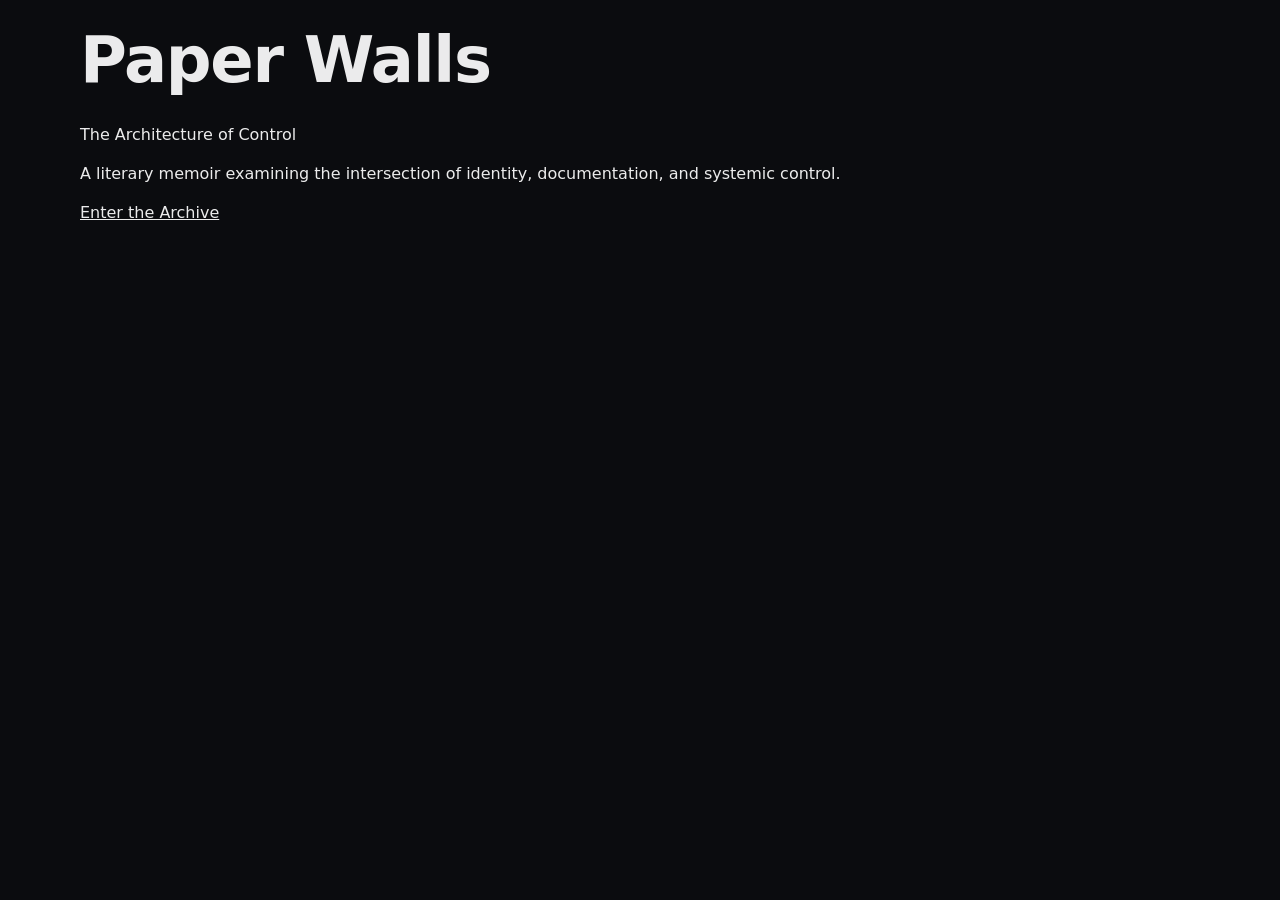
<file: index.html>
<!DOCTYPE html>
<html lang="en">
<head>
    <meta charset="UTF-8">
    <meta name="viewport" content="width=device-width, initial-scale=1.0">
    <title>Paper Walls: The Architecture of Control</title>
    <link rel="stylesheet" href="styles.css">
</head>
<body>
    <div class="container">
        <header>
            <h1>Paper Walls</h1>
            <p class="subtitle">The Architecture of Control</p>
        </header>
        
        <section class="content">
            <p>A literary memoir examining the intersection of identity, documentation, and systemic control.</p>
        </section>

        <footer>
            <a href="about.html" class="button">Enter the Archive</a>
        </footer>
    </div>
</body>
</html>
</file>
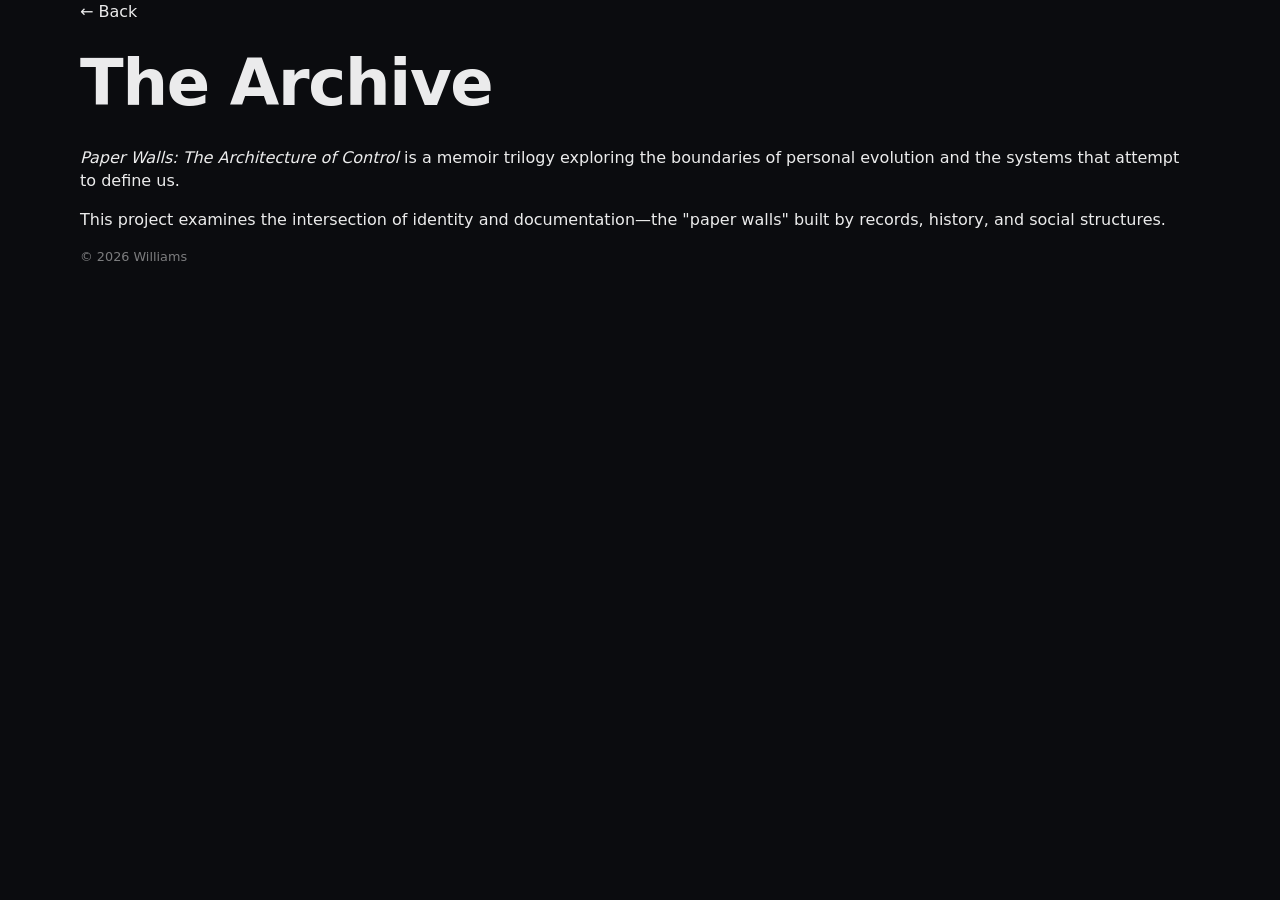
<file: about.html>
<!DOCTYPE html>
<html lang="en">
<head>
    <meta charset="UTF-8">
    <meta name="viewport" content="width=device-width, initial-scale=1.0">
    <title>About | Paper Walls</title>
    <link rel="stylesheet" href="styles.css">
</head>
<body>
    <div class="container">
        <header>
            <a href="index.html" style="text-decoration: none; color: inherit;">← Back</a>
            <h1>The Archive</h1>
        </header>
       
        <section class="content">
            <p><em>Paper Walls: The Architecture of Control</em> is a memoir trilogy exploring the boundaries of personal evolution and the systems that attempt to define us.</p>
            <p>This project examines the intersection of identity and documentation—the "paper walls" built by records, history, and social structures.</p>
        </section>

        <footer>
            <p style="font-size: 0.8rem; opacity: 0.5;">© 2026 Williams</p>
        </footer>
    </div>
</body>
</html>
</file>
<file: styles.css>
:root {
  --bg: #0b0c0f;
  --card: rgba(255, 255, 255, 0.04);
  --border: rgba(255, 255, 255, 0.10);
  --muted: rgba(255, 255, 255, 0.70);
  --muted2: rgba(255, 255, 255, 0.55);
  --text: rgba(255, 255, 255, 0.92);
  --shadow: 0 10px 30px rgba(0, 0, 0, 0.35);
  --radius: 22px;
  --radius2: 28px;
}

* { box-sizing: border-box; }
html, body { margin: 0; padding: 0; }
body {
  font-family: ui-sans-serif, system-ui, -apple-system, Segoe UI, Roboto, Helvetica, Arial, "Apple Color Emoji", "Segoe UI Emoji";
  background: var(--bg);
  color: var(--text);
  line-height: 1.45;
}

.container {
  width: min(1120px, calc(100% - 32px));
  margin-inline: auto;
}

a { color: inherit; }
.sr-only {
  position: absolute;
  width: 1px; height: 1px;
  padding: 0; margin: -1px;
  overflow: hidden; clip: rect(0,0,0,0);
  border: 0;
}

.muted { color: var(--muted2); }
.small { font-size: 12px; }
.pre { white-space: pre-line; }

hr {
  border: none;
  border-top: 1px solid var(--border);
  margin: 16px 0;
}

/* Header */
.site-header {
  position: sticky;
  top: 0;
  z-index: 50;
  background: rgba(11, 12, 15, 0.82);
  backdrop-filter: blur(10px);
  border-bottom: 1px solid var(--border);
}

.header-inner {
  display: flex;
  align-items: center;
  justify-content: space-between;
  padding: 12px 0;
  gap: 12px;
}

.brand {
  display: flex;
  align-items: center;
  gap: 10px;
  border: none;
  background: transparent;
  color: var(--text);
  cursor: pointer;
  padding: 0;
}

.brand-mark {
  width: 40px; height: 40px;
  border-radius: 18px;
  border: 1px solid var(--border);
  display: grid;
  place-items: center;
  box-shadow: var(--shadow);
  background: rgba(255,255,255,0.02);
}

.brand-title { font-weight: 650; font-size: 14px; }
.brand-subtitle { font-size: 12px; color: var(--muted2); }

.nav.desktop {
  display: none;
  gap: 6px;
}
.nav-link {
  border: none;
  background: transparent;
  color: var(--muted);
  cursor: pointer;
  padding: 10px 12px;
  border-radius: 16px;
  transition: 150ms ease;
}
.nav-link:hover { background: rgba(255,255,255,0.05); color: var(--text); }

.header-actions { display: flex; gap: 8px; align-items: center; }
.mobile-only { display: inline-flex; }

.mobile-nav {
  border-top: 1px solid var(--border);
}
.mobile-nav-inner {
  display: flex;
  flex-wrap: wrap;
  gap: 8px;
  padding: 10px 0 14px;
}

/* Buttons */
.btn {
  display: inline-flex;
  align-items: center;
  justify-content: center;
  gap: 8px;
  border-radius: 18px;
  padding: 10px 14px;
  font-size: 13px;
  font-weight: 600;
  cursor: pointer;
  border: 1px solid transparent;
  text-decoration: none;
  transition: 150ms ease;
}

.btn.primary {
  background: rgba(255,255,255,0.92);
  color: #0b0c0f;
}
.btn.primary:hover { transform: translateY(-1px); }

.btn.secondary {
  background: rgba(255,255,255,0.08);
  border-color: var(--border);
  color: var(--text);
}
.btn.secondary:hover { background: rgba(255,255,255,0.10); }

.btn.outline {
  background: transparent;
  border-color: var(--border);
  color: var(--text);
}
.btn.outline:hover { background: rgba(255,255,255,0.05); }

.btn.block { width: 100%; justify-content: flex-start; }

/* Badges */
.badges { display: flex; gap: 8px; flex-wrap: wrap; }
.badge {
  display: inline-flex;
  padding: 6px 10px;
  border-radius: 999px;
  border: 1px solid var(--border);
  background: rgba(255,255,255,0.03);
  font-size: 12px;
  color: var(--text);
}
.badge.secondary { background: rgba(255,255,255,0.06); }

/* Layout */
.section { padding: 64px 0; }
.section-head {
  display: flex;
  align-items: flex-end;
  justify-content: space-between;
  gap: 16px;
  flex-wrap: wrap;
}

.grid-12 { display: grid; gap: 18px; }
.col-4, .col-5, .col-7, .col-8 { grid-column: auto; }
.grid-2 { display: grid; gap: 14px; }

.stack { display: grid; gap: 12px; }

.row {
  display: flex;
  align-items: center;
  justify-content: space-between;
  gap: 14px;
}
.row.wrap { flex-wrap: wrap; }
.wrap { flex-wrap: wrap; }

@media (min-width: 900px) {
  .nav.desktop { display: flex; }
  .mobile-only { display: none; }

  .grid-12 { grid-template-columns: repeat(12, 1fr); }
  .col-4 { grid-column: span 4; }
  .col-5 { grid-column: span 5; }
  .col-7 { grid-column: span 7; }
  .col-8 { grid-column: span 8; }
  .grid-2 { grid-template-columns: repeat(2, 1fr); }
}

/* Hero */
.hero {
  position: relative;
  overflow: hidden;
  padding: 56px 0 20px;
}
.hero-grid {
  display: grid;
  gap: 18px;
}
@media (min-width: 900px) {
  .hero-grid { grid-template-columns: 7fr 5fr; align-items: start; padding: 30px 0 60px; }
}

.hero-glow {
  position: absolute;
  left: 50%;
  width: 740px;
  height: 240px;
  transform: translateX(-50%);
  border-radius: 999px;
  filter: blur(60px);
  opacity: 0.45;
  background: rgba(255,255,255,0.12);
  pointer-events: none;
}
.hero-glow-top { top: -100px; }
.hero-glow-bottom { bottom: -100px; opacity: 0.35; }

h1 {
  margin: 14px 0 0;
  font-size: clamp(40px, 6vw, 64px);
  letter-spacing: -0.02em;
}
.lead {
  margin: 10px 0 0;
  font-size: 16px;
  color: var(--muted);
  max-width: 55ch;
}

.cta { display: flex; gap: 10px; flex-wrap: wrap; margin-top: 18px; }

.quote-card {
  margin-top: 22px;
  border-radius: var(--radius2);
  border: 1px solid var(--border);
  background: rgba(255,255,255,0.03);
  padding: 18px;
  box-shadow: var(--shadow);
}
.quote-title { font-size: 13px; font-weight: 650; color: var(--text); }
.quote-text { margin: 10px 0 0; color: var(--muted2); font-size: 14px; }

/* Cards */
.card {
  border-radius: var(--radius2);
  border: 1px solid var(--border);
  background: var(--card);
  box-shadow: var(--shadow);
}
.card-head { padding: 18px 18px 0; }
.card-body { padding: 18px; }
.card-title { font-weight: 700; font-size: 16px; }
.card-title.small { font-size: 14px; }
.card-desc { color: var(--muted2); font-size: 13px; margin-top: 6px; }

.kicker { font-size: 12px; font-weight: 700; color: var(--text); margin-bottom: 8px; }

.feature { display: flex; gap: 12px; align-items: flex-start; margin-top: 10px; }
.icon {
  width: 40px; height: 40px;
  border-radius: 18px;
  border: 1px solid var(--border);
  display: grid;
  place-items: center;
  background: rgba(255,255,255,0.02);
}
.feature-title { font-weight: 700; font-size: 14px; }
.feature-desc { color: var(--muted2); font-size: 13px; margin-top: 4px; }

.small-note { font-size: 12px; color: var(--muted2); }

.panel {
  border-radius: 22px;
  border: 1px solid var(--border);
  background: rgba(255,255,255,0.03);
  padding: 14px;
}

/* Excerpts */
.search input {
  width: min(360px, 100%);
  padding: 11px 12px;
  border-radius: 18px;
  border: 1px solid var(--border);
  background: rgba(255,255,255,0.03);
  color: var(--text);
  outline: none;
}
.search input::placeholder { color: rgba(255,255,255,0.45); }

.excerpt-card .card-title { margin-top: 10px; }

.icon-btn {
  border: 1px solid var(--border);
  background: rgba(255,255,255,0.02);
  color: var(--text);
  width: 38px;
  height: 38px;
  border-radius: 18px;
  cursor: pointer;
  transition: 150ms ease;
}
.icon-btn:hover { background: rgba(255,255,255,0.06); transform: translateY(-1px); }

.tags { display: flex; gap: 8px; flex-wrap: wrap; margin-top: 12px; }
.tag {
  border: 1px solid var(--border);
  border-radius: 999px;
  padding: 6px 10px;
  font-size: 12px;
  color: var(--muted);
  background: rgba(255,255,255,0.02);
}

.empty {
  margin-top: 18px;
  border-radius: var(--radius2);
  border: 1px solid var(--border);
  background: rgba(255,255,255,0.03);
  padding: 18px;
  color: var(--muted2);
}

/* Chips / links */
.chips { display: flex; flex-wrap: wrap; gap: 8px; margin-top: 14px; }
.chip {
  display: inline-flex;
  border-radius: 999px;
  border: 1px solid var(--border);
  background: rgba(255,255,255,0.03);
  padding: 7px 10px;
  font-size: 12px;
  color: var(--text);
}

.link {
  display: inline-flex;
  margin-top: 8px;
  color: var(--muted);
  text-decoration: none;
}
.link:hover { color: var(--text); text-decoration: underline; }

/* Forms */
.form { display: grid; gap: 12px; }
.form-row {
  display: grid;
  gap: 12px;
}
@media (min-width: 700px) {
  .form-row { grid-template-columns: 1fr 1fr; }
}
input, textarea {
  width: 100%;
  border-radius: 18px;
  border: 1px solid var(--border);
  background: rgba(255,255,255,0.03);
  color: var(--text);
  padding: 11px 12px;
  outline: none;
  font: inherit;
}
textarea { resize: vertical; min-height: 140px; }

/* Footer */
.site-footer {
  border-top: 1px solid var(--border);
  padding: 22px 0 34px;
}
.footer-inner {
  display: flex;
  align-items: center;
  justify-content: space-between;
  gap: 14px;
  flex-wrap: wrap;
}
</file>
